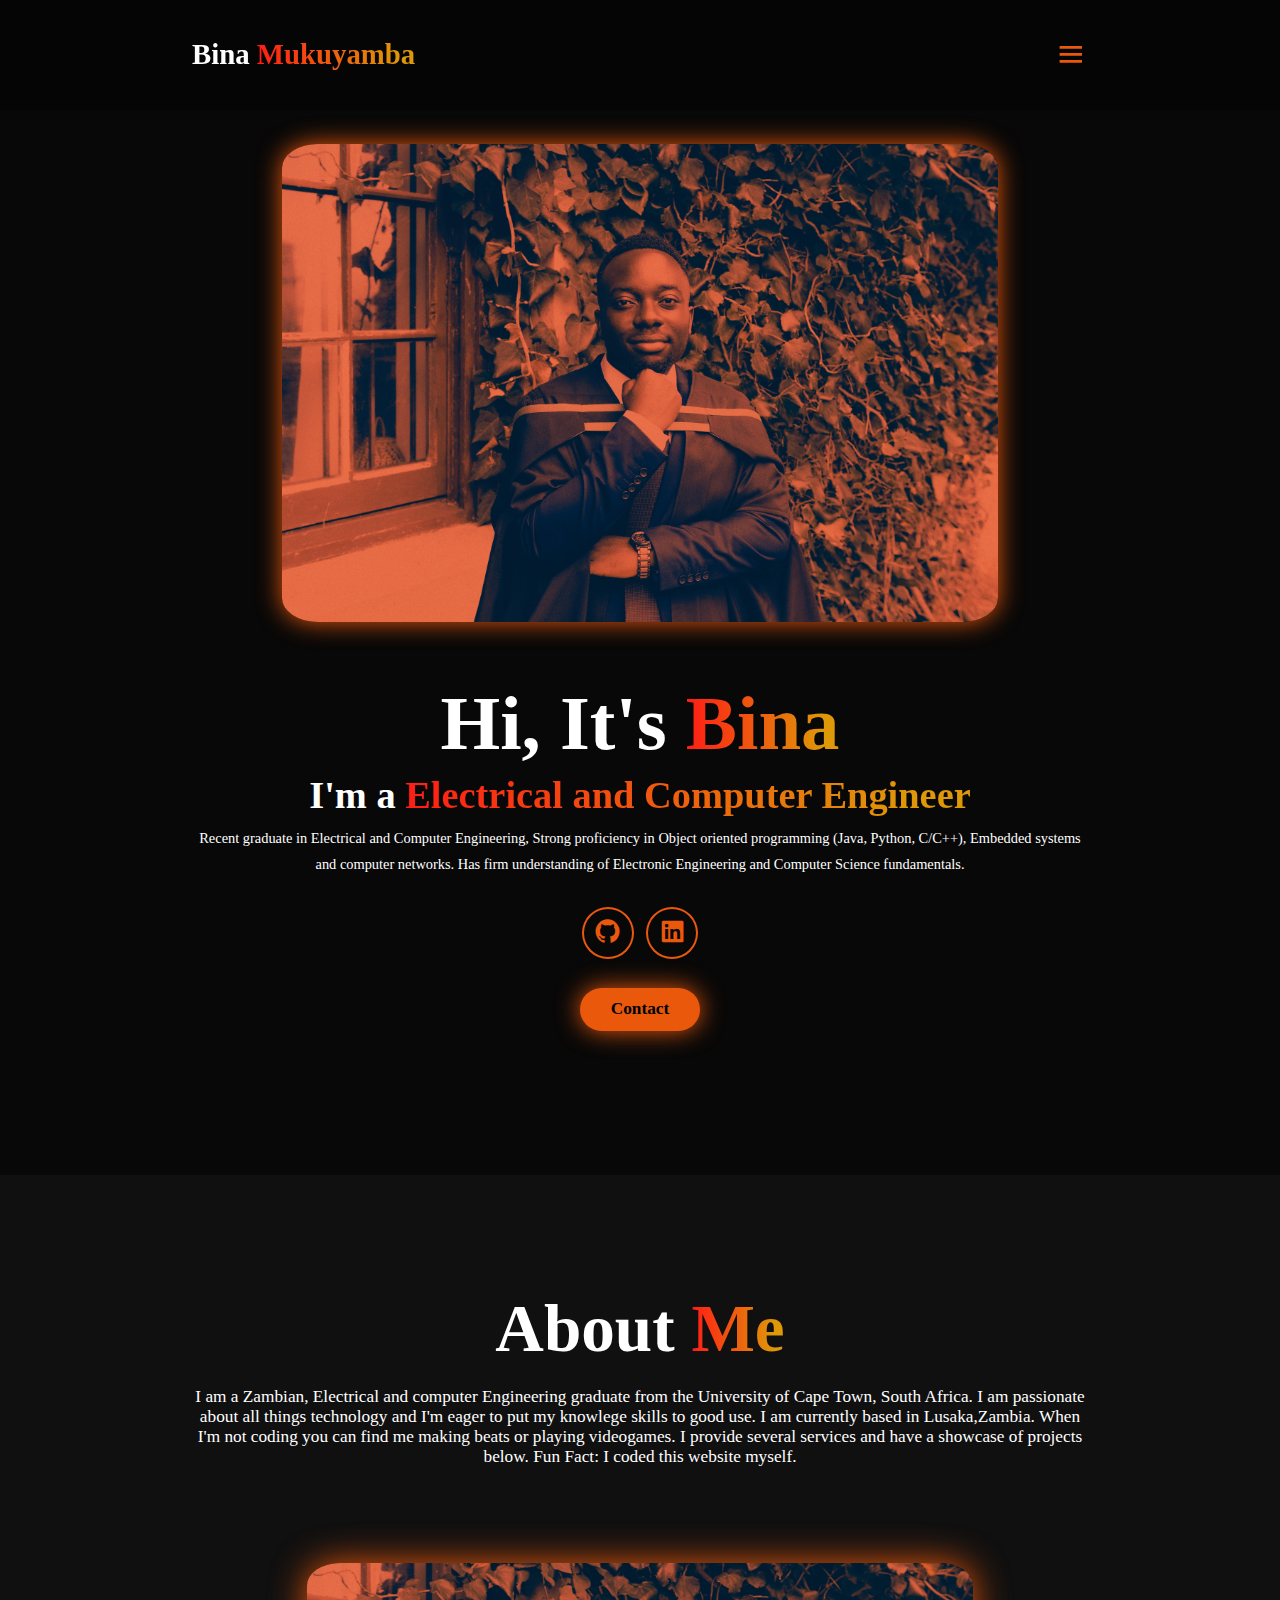
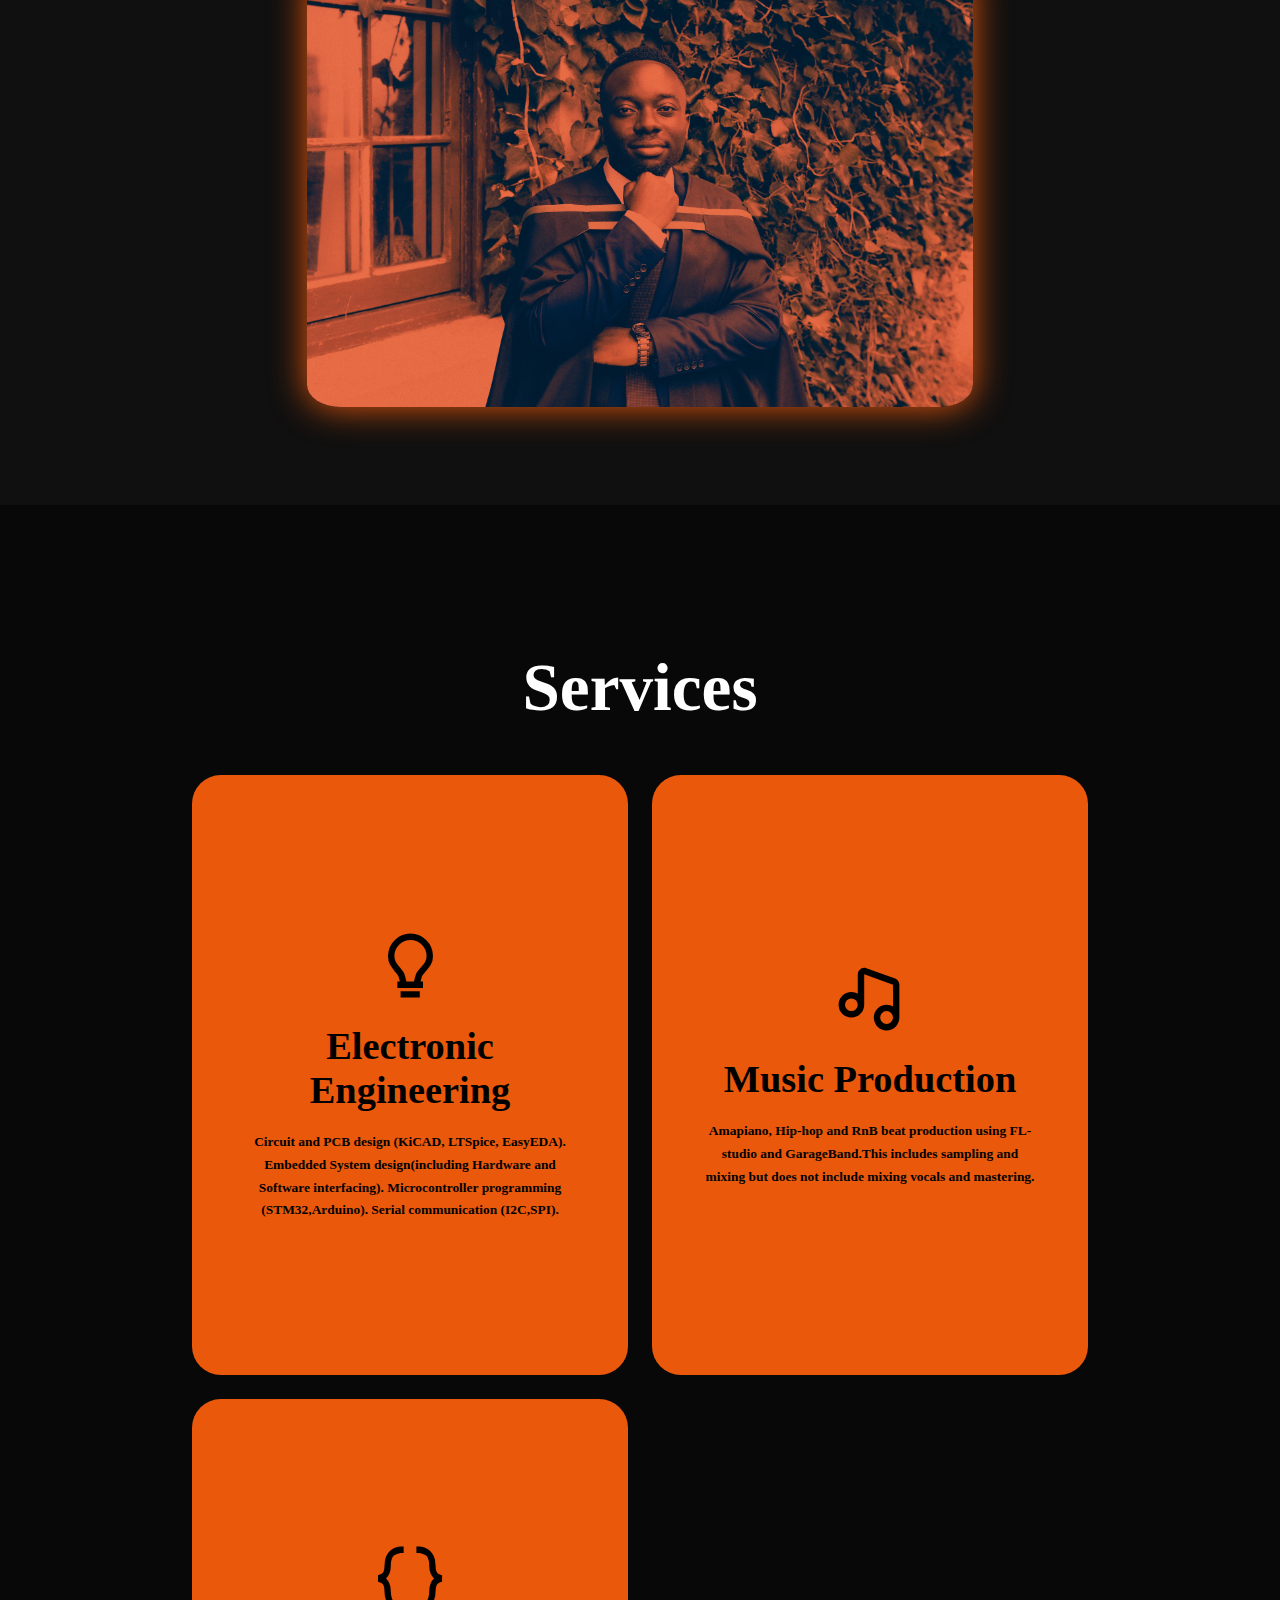
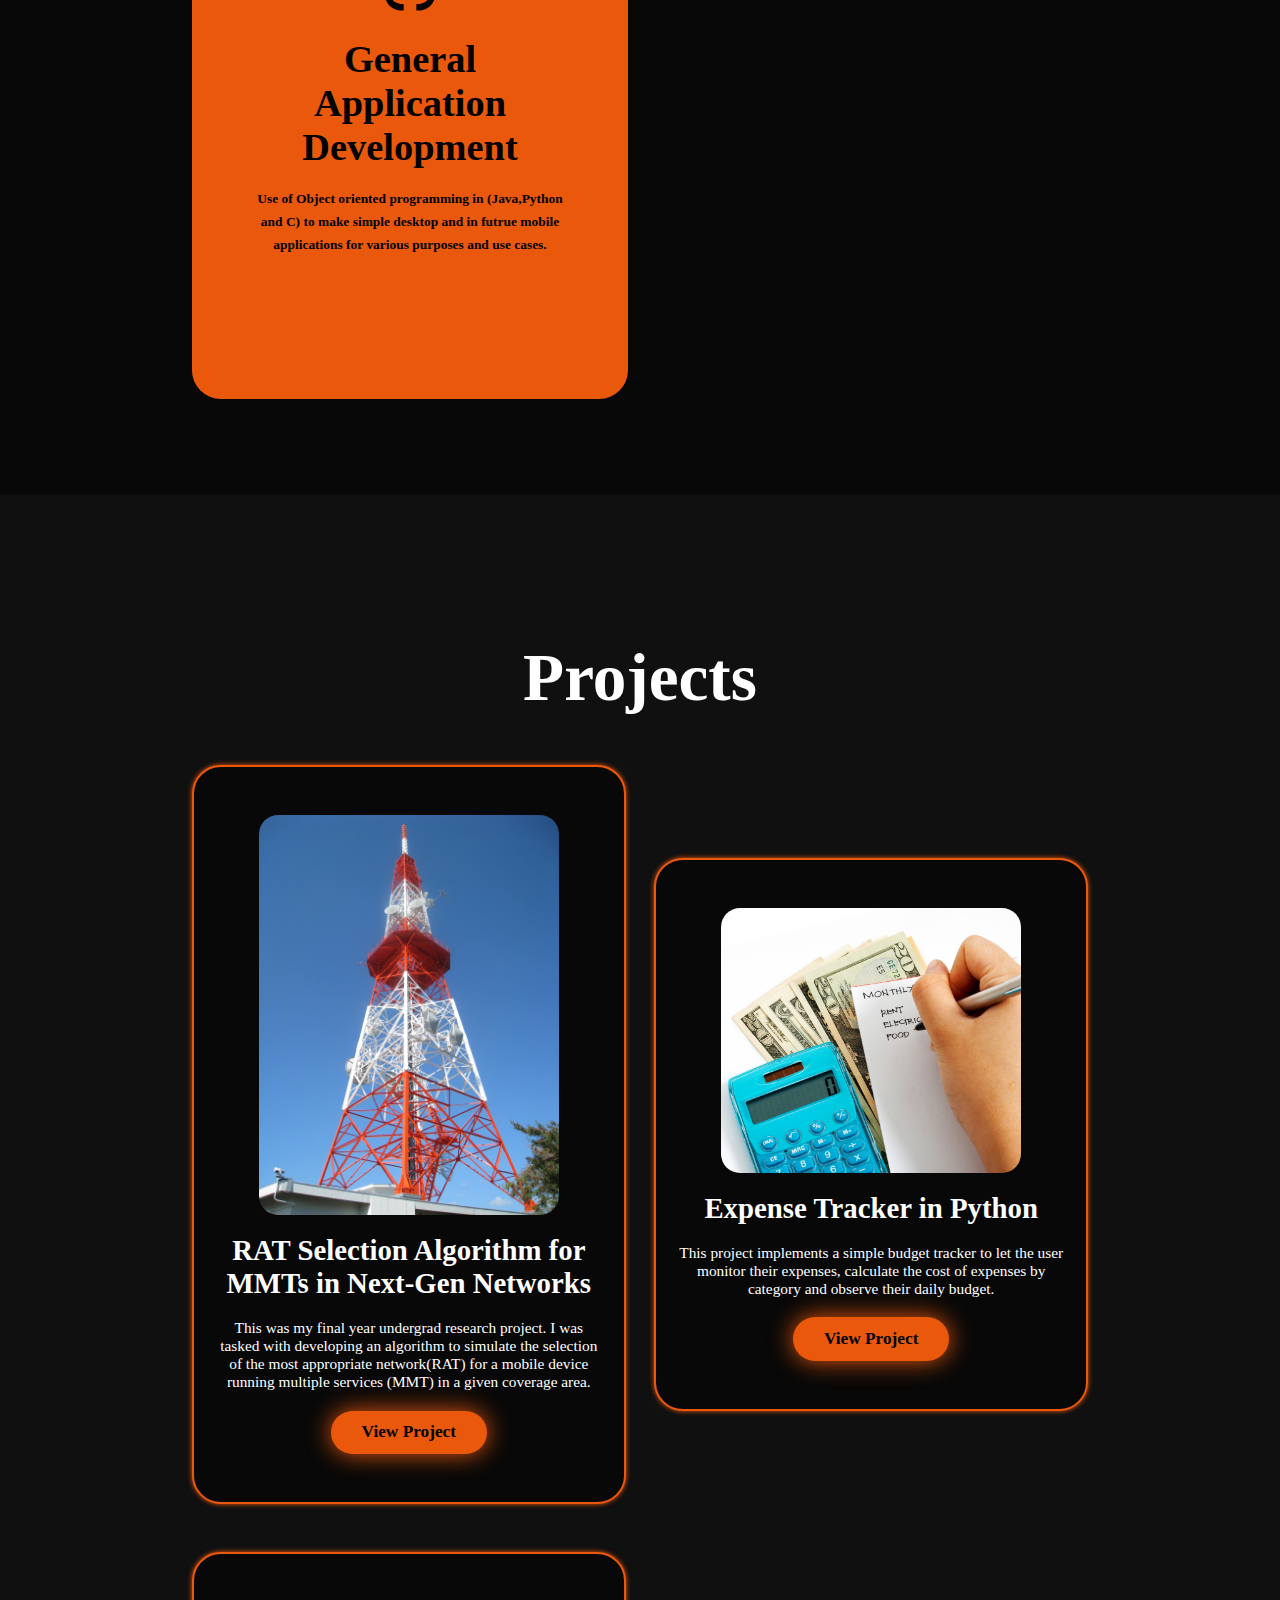
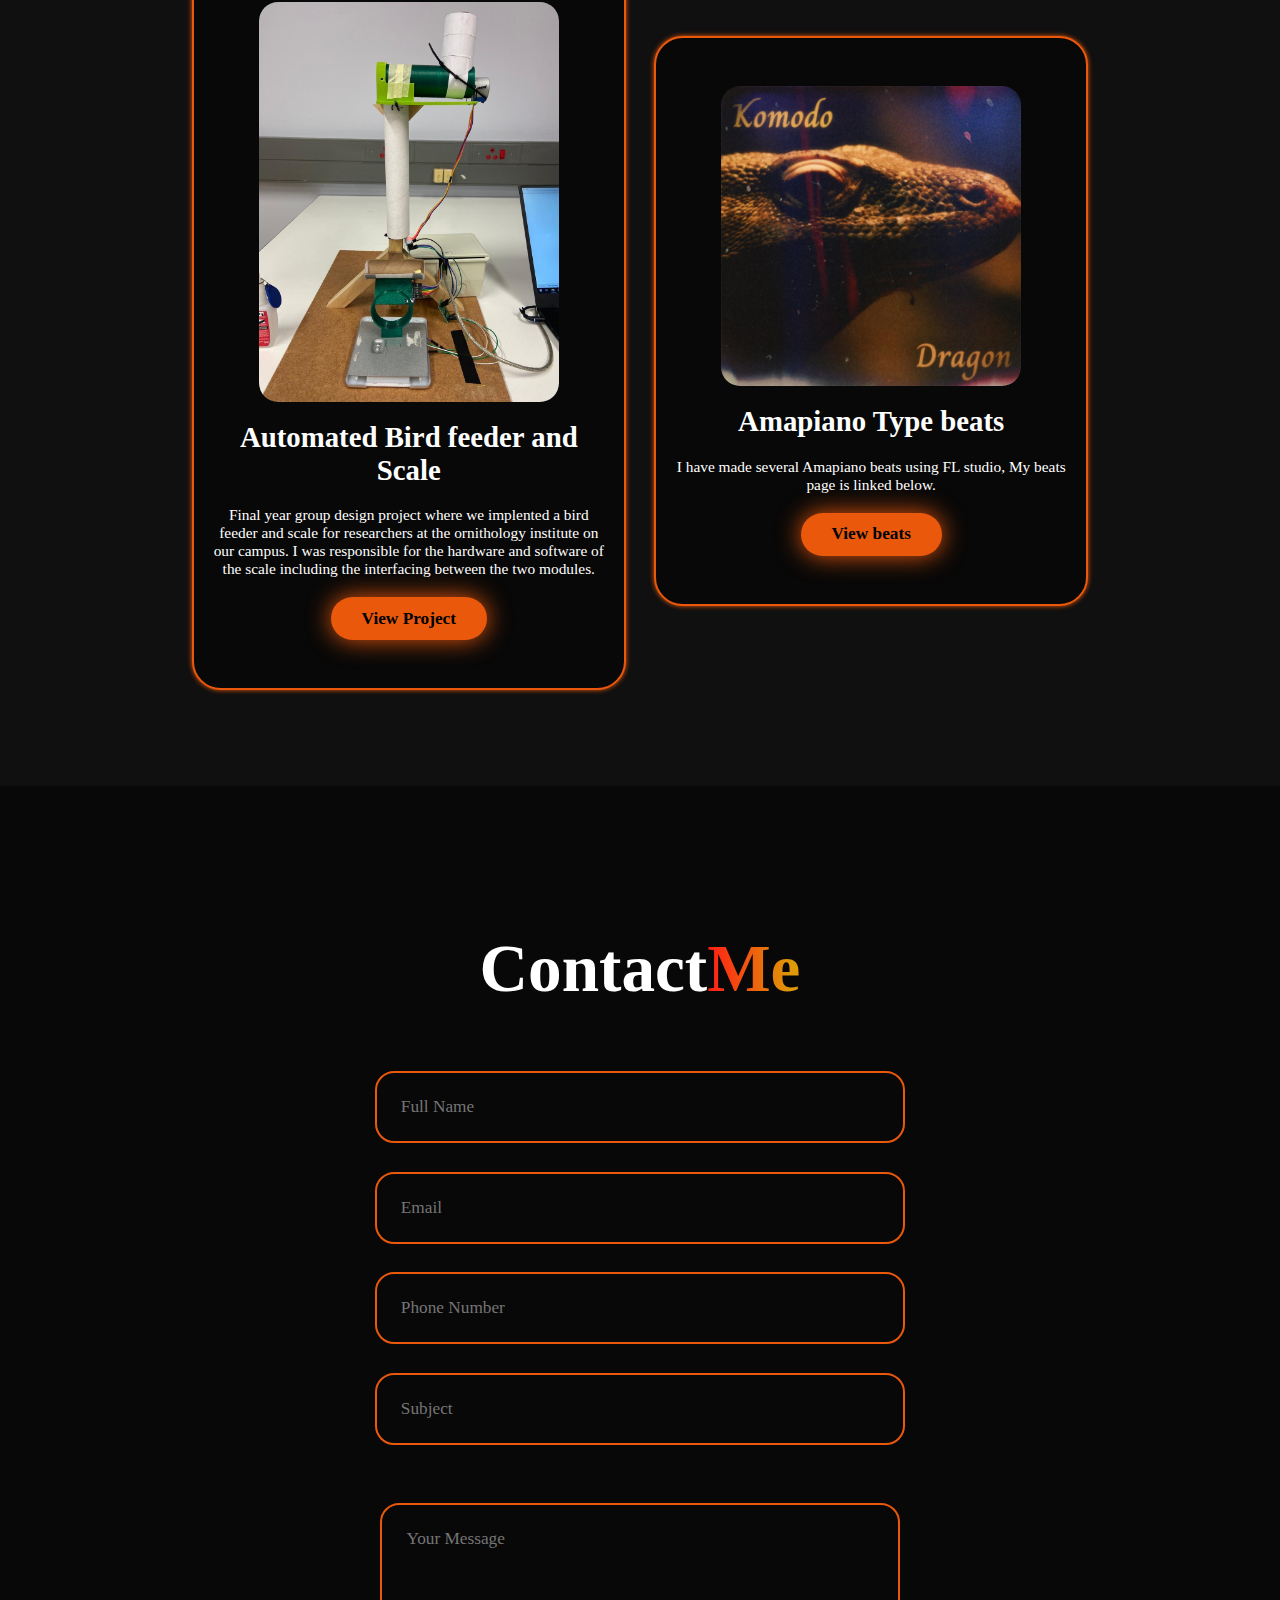
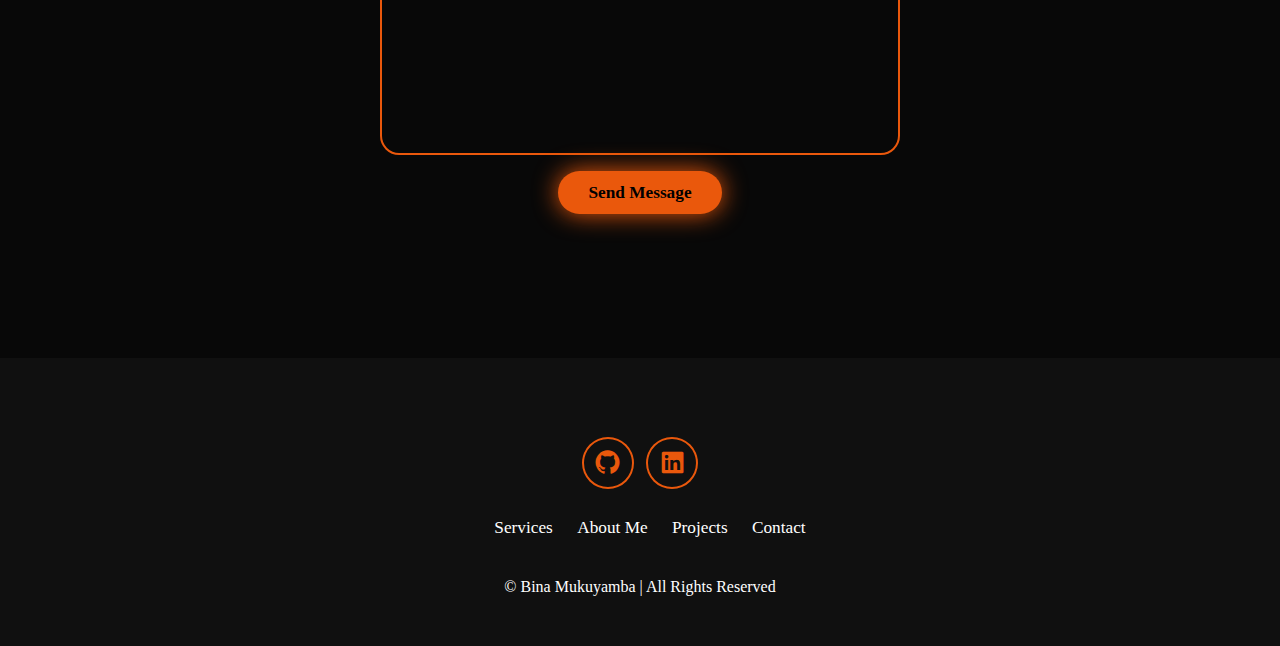
<file: Websites/Responsive Portfolio Website Starter/index.html>
<!DOCTYPE html>
<html lang="en">
  <head>
    <meta charset="UTF-8" />
    <meta name="viewport" content="width=device-width, initial-scale=1.0" />
    <title>Bina Mukuyamba</title>
    <link rel="stylesheet" href="style.css" />
    <link
      href="https://unpkg.com/boxicons@2.1.4/css/boxicons.min.css"
      rel="stylesheet"
    />
  </head>
  <body>

    <header class="header">

        <a href="#home" class="logo">
          Bina <span>Mukuyamba</span>
        </a>
        <i class="bx bx-menu" id="menu-icon"></i>

        <nav class="navbar">
          <a href="#home">Home</a>
          <a href="#about">About</a>
          <a href="#services">Services</a>
          <a href="#projects">Projects</a>
          <a href="#contact">Contact</a>
        </nav>
        <button class="gradient-btn">Contact Me
          
        </button>
    </header>

    <section class="home" id="home">
      <div class="home-content">
        <h1> Hi, It's <span>Bina</span></h1>
        <h3>I'm a <span>Electrical and Computer Engineer</span></h3>
        <p>
          Recent graduate in Electrical and Computer Engineering, Strong proficiency in Object 
          oriented programming (Java, Python, C/C++), Embedded systems and computer networks.
          Has firm understanding of Electronic Engineering and Computer Science fundamentals. 
        </p>
        <!--made the links clickable-->
        <div class="social-icons">
          <a href="https://github.com/BinaM23/" target="_blank">
            <i class="bx bxl-github"></i>
          </a>

          <a href="https://www.linkedin.com/in/bina-mukuyamba-ab2782180/" target="_blank">
            <i class="bx bxl-linkedin-square"></i>
          </a>

          <!--
          <a href="#">
            <i class="bx bxl-instagram-alt"></i>
          </a>-->

          <!--<a href="#">
            <i class="bx bxl-twitter"></i>
          </a>-->

        </div>
        <div class="btn-group">
          <!--<a href="#" class="btn">Hire</a>-->
          <a href="#contact" class="btn">Contact</a> 
        </div>


      </div>
      <div class="home-img">
        <img src="manzi.jpg" alt="">
      </div>

    </section>

    <section class="about" id="about">
      <div class="about-img">
        <img src="manzi.jpg" alt="">
      </div>
      <div class="about-content">
        <h2>About <span>Me</span></h2>
        <p>I am a Zambian, Electrical and computer Engineering graduate from the University of Cape Town, South Africa. 
          I am passionate about all things technology and I'm eager to put my knowlege skills to good use. I am currently based in 
        Lusaka,Zambia. When I'm not coding you can find me making beats or playing videogames. I provide several services and have a showcase of 
      projects below. Fun Fact: I coded this website myself.</p>
          <!--<a href="#" class="btn">Read More</a>-->
      </div>

    </section>
    <section class="services" id="services">
        <h2 class="heading">Services</h2>
        <div class="services-container">
          <div class="service-box">
            <div class="service-info">
              <i class="bx bx-bulb"></i>
              <h4>Electronic Engineering</h4>
              <p>Circuit and PCB design (KiCAD, LTSpice, EasyEDA).
                 Embedded System design(including Hardware and Software interfacing).
                  Microcontroller programming (STM32,Arduino). Serial communication
                 (I2C,SPI).
              </p>
            </div>
          </div>
          <div class="service-box">
            <div class="service-info">
              <i class="bx bx-music"></i>
              <h4>Music Production</h4>
              <p>Amapiano, Hip-hop and RnB beat production using FL-studio and GarageBand.This includes sampling and mixing but does not include mixing vocals and mastering.
              </p>
            </div>
          </div>

          <div class="service-box">
            <div class="service-info">
              <i class="bx bx-code-curly"></i>
              <h4>General Application Development</h4>
              <p>Use of Object oriented programming in (Java,Python and C) to make simple desktop and in futrue mobile applications for various
                purposes and use cases.
              </p>
            </div>
          </div>

        </div>

    </section>
    
    <section class="projects" id="projects">
      <h2 class="heading">Projects</h2>
      <div class="projects-box">
        <div class="project-card">
            <img src="tower.jpeg" alt="">
            <h3>RAT Selection Algorithm for MMTs in Next-Gen Networks</h3>
            <p>This was my final year undergrad research project. I was tasked with developing an algorithm to simulate the selection of the most appropriate
              network(RAT) for a mobile device running multiple services (MMT) in a given coverage area.
            </p>
            <a href="https://github.com/BinaM23/EEE4022S_FinalProject" target="_blank">
            <div class="btn">View Project</div></a>

        </div>

        <div class="project-card">
          <img src="Budget.jpg" alt="">
          <h3>Expense Tracker in Python</h3>
          <p>This project implements a simple budget tracker to let the user monitor their expenses, calculate the cost of expenses by category
             and observe their daily budget.</p>
          <a href="https://github.com/BinaM23/Side-Projects/tree/main" target="_blank">
          <div class="btn">View Project</div>
          </a>

      </div>

      <div class="project-card">
        <img src="b2.jpg" alt="">
        <h3>Automated Bird feeder and Scale</h3>
        <p>Final year group design project where we implented a bird feeder and scale for researchers at the ornithology institute
          on our campus. I was responsible for the hardware and software of the scale including the interfacing between the two modules.
        </p>
          <a href="https://github.com/BinaM23/EEE4113F-Project" target="_blank">
        <div class="btn">View Project</div></a>
      </div>
      
      <div class="project-card">
        <img src="Komodo.jpg" alt="">
        <h3>Amapiano Type beats</h3>
        <p>I have made several Amapiano beats using FL studio, My beats page is linked below.</p>
        <a href="https://www.beatstars.com/sassyiguana" target="_blank">
        <div class="btn">View beats</div>
        </a>
      </div>
<!--
      <div class="project-card">
        <img src="project5.png" alt="">
        <h3>Project 5</h3>
        <p>Lorem ipsum, dolor sit amet consectetur adipisicing elit. 
          Dolore, ratione adipisci. Maiores nihil quaerat facere a 
          praesentium eligendi maxime quidem sint dolores distinctio. 
          Iusto dolores obcaecati minima, reprehenderit voluptatibus
          blanditiis?</p>
        <div class="btn">Review Project</div>
      </div>

      <div class="project-card">
        <img src="project6.png" alt="">
        <h3>Project 6</h3>
        <p>Lorem ipsum, dolor sit amet consectetur adipisicing elit. 
          Dolore, ratione adipisci. Maiores nihil quaerat facere a 
          praesentium eligendi maxime quidem sint dolores distinctio. 
          Iusto dolores obcaecati minima, reprehenderit voluptatibus
          blanditiis?</p>
        <div class="btn">Review Project</div>
      </div>-->

      </div>

    </section>
    <section class="contact" id="contact">
      <h2 class="heading">Contact<span>Me</span></h2>
      <!-- made the form submittable to my email using formspree-->
      <form action="https://formspree.io/f/xdkooooa" method="post">
        <div class="input-group">
          <div class="input-box">
            <input type="text" name="name" placeholder="Full Name" required>
            <input type="email" name="email" placeholder="Email" required>
          </div>

          <div class="input-box">
            <input type="number" name="phone" placeholder="Phone Number">
            <input type="text" name="subject" placeholder="Subject" required>
          </div>
        </div>

        <div class="input-group-2">
            <textarea name="message" id="" placeholder="Your Message" cols="30" rows="10" required></textarea>
            <input type="submit" value="Send Message" class="btn">

        </div>

      </form>

    </section>
    <footer class="footer">
      <div class="social-icons">
        <a href="https://github.com/BinaM23/" target="_blank">
          <i class="bx bxl-github"></i>
        </a>

        <a href="https://www.linkedin.com/in/bina-mukuyamba-ab2782180/" target="_blank">
          <i class="bx bxl-linkedin-square"></i>
        </a>

        <!--
        <a href="#">
          <i class="bx bxl-instagram-alt"></i>
        </a>-->

        <!--
        <a href="#">
          <i class="bx bxl-twitter"></i>
        </a>-->

      </div>
      <ul class="list">
       <!-- <li>
          <a href="#">FAQ</a>
        </li>-->
        <li>
          <a href="#services">Services</a>
        </li>
        <li>
          <a href="#about">About Me</a>
        </li>
        <li>
          <a href="#projects">Projects</a>
        </li>
        <li>
          <a href="#contact">Contact</a>
        </li>
      </ul>
      <p class="copyright">
        © Bina Mukuyamba | All Rights Reserved
      </p>

    </footer>


    <script src="script.js"></script>
  </body>
</html>
</file>
<file: Websites/Responsive Portfolio Website Starter/style.css>
* {
  margin: 0;
  padding: 0;
  box-sizing: border-box;
  text-decoration: none;
  scroll-behavior: smooth;
  font-family: "Poppins";
}
:root {
  --bg-color: #080808;
  --second-bg-color: #101010;
  --text-color: white;
  --main-color: #ea580c;
}
html {
  font-size: 60%;
  overflow-x: hidden;
}

body{
  background: var(--bg-color);
  color: var(--text-color);

}
.header{
  position: fixed;
  width: 100%;
  top: 0;
  left: 0;
  padding: 4rem 15%;
  background: rgba(0, 0, 0, 0.3);
  backdrop-filter: blur(10px);
  display: flex;
  justify-content: space-between;
}

#menu-icon{
  font-size: 3.5rem;
  color: var(--main-color);
  display: none;
}
.logo{
  font-size: 3rem;
  color: var(--text-color);
  font-weight: 800;
  cursor: pointer;
  transition: 0.3s ease-in-out;
}
.logo:hover{
  transform: scale(1.1);
}
span{
  background: linear-gradient(
    270deg,
    #df9808 10%,
    #ff1d15 100%
  );
  background-clip:  text;
  color: transparent;
}
 .navbar a{
  font-size: 1.8rem;
  color: var(--text-color);
  margin-left: 4rem;
  font-weight: 500;
  transition: 0.3s ease-in-out;
  border-bottom: 3px solid transparent;
 }
 .navbar a:hover{
  color: var(--main-color);
  border-bottom: 3px solid var(--main-color);
 }
 .gradient-btn{
  font-size: 1.8rem;
  padding: 1rem 2rem;
  border-radius: 3rem;
  background: linear-gradient(
    270deg,
    #df9808 10%,
    #ff1d15 100%
  );
  letter-spacing: 1px;
  cursor: pointer;
  transition: 0.3s ease-in-out;
  color: white;
  border: none;
  text-wrap: nowrap;
 }
 .gradient-btn:hover{
    transform: scale(1.05);
 }

 section{
  min-height: 100vh;
  padding: 10rem 15%;
 }
 .home{
  display: flex;
  align-items: center;
  justify-content: center;
  gap: 15rem;
 }
 .home-content{
  display: flex;
  flex-direction: column;
  align-items: flex-end;
  text-align: right;
 }
 .home-content h1{
  font-size: 8rem;
  font-weight: 700;
  margin-top: 1.5rem;
  line-height: 1;
 }
 .home-content h3{
  margin: 1rem 0;
  font-size: 4rem;
 }
 .home-content p{
  font-size: 1.5rem;
  font-weight: 500;
  line-height: 1.8;
 }
 .home-img img{
  width: 32vw;
  border-radius: 5%;
  box-shadow: 0 0 25px var(--main-color);
  transition: 0.4s ease-in-out;
 }
 .home-img img:hover{
  box-shadow: 0 0 25px var(--main-color),
              0 0 50px var(--main-color),
              0 0 100px var(--main-color);
 }
 .social-icons a{
  display: inline-flex;
  justify-content: center;
  align-items: center;
  font-size: 3rem;
  padding: 1rem;
  background: transparent;
  border: 2px solid var(--main-color);
  border-radius: 50%;
  color: var(--main-color);
  margin: 3rem 0.5rem;
  transition: 0.3s ease-in-out;
 }

.social-icons a:hover{
  color: var(--text-color);
  background-color: var(--main-color);
  transform: scale(1.2)translateY(-5px);
  box-shadow: 0 0 25px var(--main-color);
}
.btn-group{
 display: flex;
 gap: 1.5rem;
}
.btn{
  display: inline-block;
  padding: 1rem 3rem;
  background-color: var(--main-color);
  box-shadow: 0 0 25px var(--main-color);
  border-radius: 3rem;
  font-size: 1.8rem;
  color: black;
  border: 2px solid transparent;
  font-weight: 600;
  transition: 0.3s ease-in-out;
}
.btn:hover{
  transform: scale(1.05);
  box-shadow: 0 0 25px var(--main-color),
              0 0 50px var(--main-color);
}
.btn-group a:nth-of-type(2){
  background-color: black;
  color: var(--main-color);
  border: 2px solid var(--main-color);
  box-shadow: 0 0 25px transparent;
}
.btn-group a:nth-of-type(2):hover{
  box-shadow: 0 0 25px var(--main-color);
  background-color: var(--main-color);
  color: black;
}
.about{
  display: flex;
  justify-content: center;
  align-items: center;
  gap: 10rem;
  background-color: var(--second-bg-color);
}
.about-img img{
  width: 32vw;
  border-radius: 5%;
  box-shadow: 0 0 35px var(--main-color);
  transition: 0.4s ease-in-out;
}
.about-img img:hover{
  box-shadow: 0 0 35px var(--main-color),
              0 0 50px var(--main-color),
              0 0 100px var(--main-color);
}
.about-content h2{
  font-size: 7rem;
  text-align: left;
}
.about-content p {
  font-size: 1.8rem;
}
.about-content .btn{
  margin: 3rem 0;
}
::-webkit-scrollbar{
  width: 20px;
}
::-webkit-scrollbar-thumb{
  background-color: var(--main-color);
}
::-webkit-scrollbar-track{
  background-color: var(--bg-color);
}
.heading{
  text-align: center;
  font-size: 7rem;
  margin: 5rem 0;
}
.services{
  background-color: var(--bg-color);
  color: black
}
.services h2{
  color: var(--text-color);
}
.services-container{
  display: grid;
  grid-template-columns: repeat(auto-fit, minmax(300px,1fr));
  align-items: center;
  gap: 2.5rem;
}
.service-box{
  display: flex;
  justify-content: center;
  align-items: center;
  background-color: var(--main-color);
  height: 600px;
  border-radius: 3rem;
  cursor: pointer;
  border: 5px solid transparent;
  transition: 0.4s ease-in-out;
}
.service-box:hover{
  background: var(--second-bg-color);
  color: var(--main-color);
  border: 5px solid var(--main-color);
  transform: scale(1.03);
}
.service-info{
  display: flex;
  flex-direction: column;
  text-align: center;
  justify-content: center;
  align-items: center;
  padding: 5rem;
}
.service-info h4{
  font-size: 4rem;
  margin: 2rem 0;
  font-weight: 800;
}
.service-info p{
  font-size: 1.4rem;
  font-weight: 600;
  line-height: 1.7;
}
.service-info i{
  font-size: 8rem;
}

.projects{
  background-color: var(--second-bg-color);
}
.projects-box{
  display: grid;
  grid-template-columns: repeat(auto-fit,minmax(350px,1fr));
  place-items: center;
  gap: 3rem;
  row-gap: 5rem;
}
.project-card{
  display: flex;
  flex-direction: column;
  align-items: center;
  justify-content: center;
  text-align: center;
  background-color: var(--bg-color);
  border: 2px solid var(--main-color);
  border-radius: 3rem;
  gap: 2rem;
  padding: 5rem 2rem;
  overflow: hidden;
  cursor:pointer;
  box-shadow: 0 0 5px var(--main-color);
  transition: 0.3s ease;
}
.project-card:hover{
  box-shadow: 0 0 25px var(--main-color),
              0 0 50px var(--main-color);
  transform: scale(1.02);
}
.project-card img{
  max-width: 300px;
  border-radius: 2em;
  object-fit: cover;
}
.project-card h3{
  font-size: 3rem;
}
.project-card p{
  font-size: 1.6rem;
}

.contact{
  background-color: var(--bg-color);
}
.contact h2{
  margin-bottom: 3rem;
  color: var(--text-color);
}
.contact form{
  display: flex;
  align-items: center;
  justify-content: center;
  gap: 3rem;
  margin: 5rem 0;
  text-align: center;
}
.contact form .input-box input, .contact form textarea{
  width: 100%;
  padding: 2.5rem;
  font-size: 1.8rem;
  color: var(--text-color);
  background-color: var(--bg-color);
  border-radius: 2rem;
  border: 2px solid var(--main-color);
  margin: 1.5rem 0;
  resize: none;
}
.footer {
  background-color: var(--second-bg-color);
  padding: 50px 0;
}
.footer .social-icons{
  text-align: center;
}
.footer ul{
  text-align: center;
  font-size: 1.8rem;
}
.footer ul li{
  display: inline-block;
  margin-left: 20px;
}
.footer ul li a{
  color: white;
  border-bottom: 3px solid transparent;
  transition: 0.3s ease-in-out;
}
.footer ul li a:hover{
  border-bottom: 3px solid var(--main-color);
}
.footer .copyright{
  text-align: center;
  margin-top: 40px;
  font-size: 16px;
}

@media(max-width:1285px){
  #menu-icon{
    display: block;
  }
  .navbar{
    position: absolute;
    top: 100%;
    right: 0;
    width: 50%;
    padding: 1rem 3rem;
    background: rgba(0, 0, 0, 0.8);
    border-bottom-left-radius: 2rem;
    border-left: 2px solid var(--main-color);
    border-bottom: 2px solid var(--main-color);
    display: none;
  }
  .navbar a{
    display: block;
    font-size: 2rem;
    margin: 3rem 0;
    color: var(--text-color);
  }
  .navbar .active{
    display: block;
  }
  .gradient-btn{
    display: none;
  }
  .home{
    flex-direction: column-reverse;
    margin: 5rem 0;
    gap: 5rem;
  }
  .home-content{
    align-items: center;
    text-align: center;
  }
  .home-img img{
    width: 56vw;
  }
  .about{
    flex-direction: column-reverse;
    text-align: center;
  }
  .about h2{
    text-align: center;
    margin: 2rem 0;
  }
  .about img{
    width: 52vw;
  }
  .contact form{
    flex-direction: column;
  }
}
</file>
